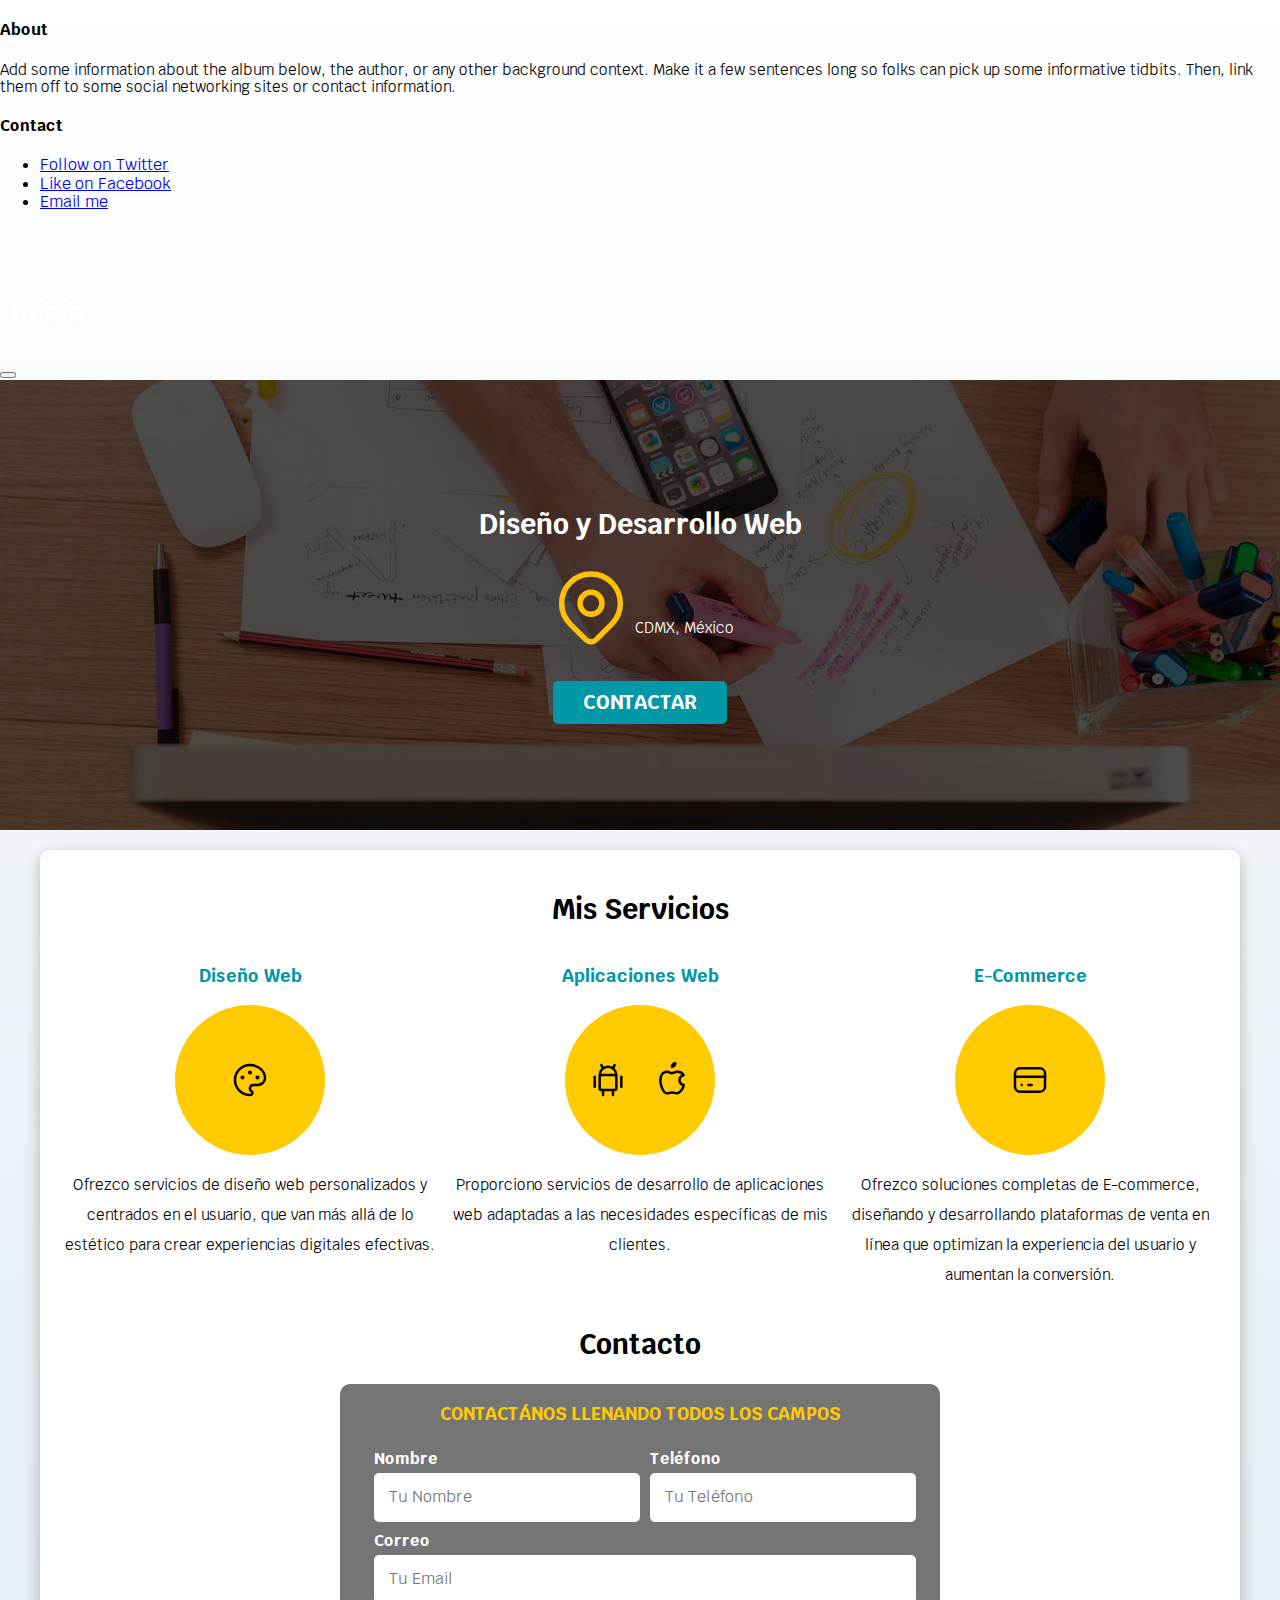
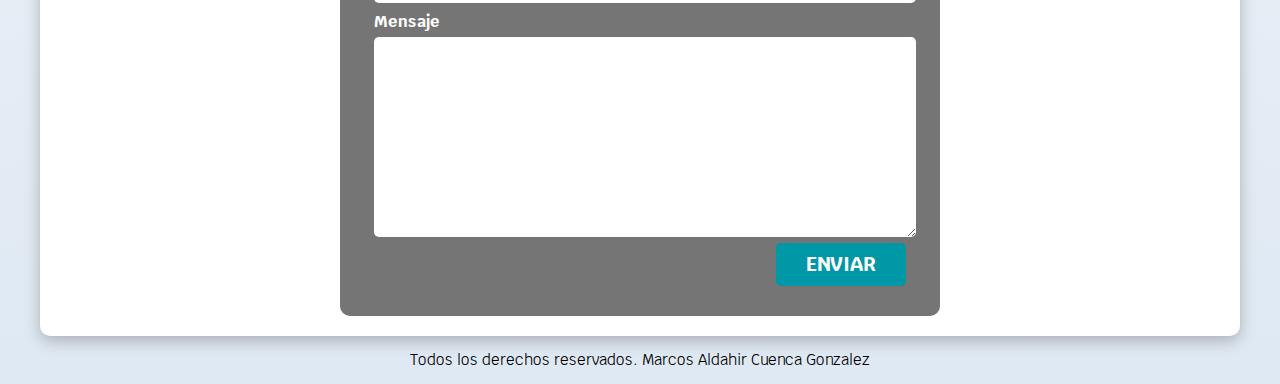
<file: index.html>
<!DOCTYPE html>
<html lang="es">
  <head>
    <meta charset="UTF-8" />
    <meta name="viewport" content="width=device-width, initial-scale=1.0" />
    <title>Portafolio Aldahir</title>
    <link rel="preload" href="css/normalize.css" as="style" />
    <link rel="stylesheet" href="css/normalize.css" />
    <link
      href="https://fonts.googleapis.com/css2?family=Krub:wght@400;700&display=swap"
      rel="stylesheet"
    />
    <link rel="preload" href="css/styles.css" as="style" />
    <link href="css/styles.css" rel="stylesheet" />

    <!--Bootstrap Link-->
    <link
      href="https://cdn.jsdelivr.net/npm/bootstrap@5.3.2/dist/css/bootstrap.min.css"
      rel="stylesheet"
      integrity="sha384-T3c6CoIi6uLrA9TneNEoa7RxnatzjcDSCmG1MXxSR1GAsXEV/Dwwykc2MPK8M2HN"
      crossorigin="anonymous"
    />
  </head>
  <body>
    <div id="header"></div>

    <!--Contenido Hero-->
    <section class="hero">
      <div class="contenido-hero">
        <h2>Diseño y Desarrollo Web</h2>
        <div class="ubicacion">
          <svg
            xmlns="http://www.w3.org/2000/svg"
            class="icon icon-tabler icon-tabler-map-pin"
            width="88"
            height="88"
            viewBox="0 0 24 24"
            stroke-width="1.5"
            stroke="#FFC107"
            fill="none"
            stroke-linecap="round"
            stroke-linejoin="round"
          >
            <path stroke="none" d="M0 0h24v24H0z" />
            <circle cx="12" cy="11" r="3" />
            <path
              d="M17.657 16.657L13.414 20.9a1.998 1.998 0 0 1 -2.827 0l-4.244-4.243a8 8 0 1 1 11.314 0z"
            />
          </svg>
          <p>CDMX, México</p>
        </div>
        <a class="boton" href="/pages/contacto.html">Contactar</a>
      </div>
      <!-- .contenido-hero -->
    </section>

    <main class="contenedor sombra">
      <h2>Mis Servicios</h2>

      <div class="servicios">
        <section class="servicio">
          <h3>Diseño Web</h3>
          <div class="iconos">
            <svg
              xmlns="http://www.w3.org/2000/svg"
              class="icon icon-tabler icon-tabler-palette"
              width="40"
              height="40"
              viewBox="0 0 24 24"
              stroke-width="1.5"
              stroke="#000000"
              fill="none"
              stroke-linecap="round"
              stroke-linejoin="round"
            >
              <path stroke="none" d="M0 0h24v24H0z" />
              <path
                d="M12 21a9 9 0 1 1 0 -18a9 8 0 0 1 9 8a4.5 4 0 0 1 -4.5 4h-2.5a2 2 0 0 0 -1 3.75a1.3 1.3 0 0 1 -1 2.25"
              />
              <circle cx="7.5" cy="10.5" r=".5" fill="currentColor" />
              <circle cx="12" cy="7.5" r=".5" fill="currentColor" />
              <circle cx="16.5" cy="10.5" r=".5" fill="currentColor" />
            </svg>
          </div>
          <p>
            Ofrezco servicios de diseño web personalizados y centrados en el
            usuario, que van más allá de lo estético para crear experiencias
            digitales efectivas.
          </p>
        </section>

        <section class="servicio">
          <h3>Aplicaciones Web</h3>
          <div class="iconos">
            <svg
              xmlns="http://www.w3.org/2000/svg"
              class="icon icon-tabler icon-tabler-brand-android"
              width="40"
              height="40"
              viewBox="0 0 24 24"
              stroke-width="1.5"
              stroke="#000000"
              fill="none"
              stroke-linecap="round"
              stroke-linejoin="round"
            >
              <path stroke="none" d="M0 0h24v24H0z" />
              <line x1="4" y1="10" x2="4" y2="16" />
              <line x1="20" y1="10" x2="20" y2="16" />
              <path
                d="M7 9h10v8a1 1 0 0 1 -1 1h-8a1 1 0 0 1 -1 -1v-8a5 5 0 0 1 10 0"
              />
              <line x1="8" y1="3" x2="9" y2="5" />
              <line x1="16" y1="3" x2="15" y2="5" />
              <line x1="9" y1="18" x2="9" y2="21" />
              <line x1="15" y1="18" x2="15" y2="21" />
            </svg>

            <svg
              xmlns="http://www.w3.org/2000/svg"
              class="icon icon-tabler icon-tabler-brand-apple"
              width="40"
              height="40"
              viewBox="0 0 24 24"
              stroke-width="1.5"
              stroke="#000000"
              fill="none"
              stroke-linecap="round"
              stroke-linejoin="round"
            >
              <path stroke="none" d="M0 0h24v24H0z" />
              <path
                d="M9 7c-3 0-4 3-4 5.5 0 3 2 7.5 4 7.5 1.088-.046 1.679-.5 3-.5 1.312 0 1.5.5 3 .5s4-3 4-5c-.028-.01-2.472-.403-2.5-3-.019-2.17 2.416-2.954 2.5-3-1.023-1.492-2.951-1.963-3.5-2-1.433-.111-2.83 1-3.5 1-.68 0-1.9-1-3-1z"
              />
              <path d="M12 4a2 2 0 0 0 2 -2a2 2 0 0 0 -2 2" />
            </svg>
          </div>
          <p>
            Proporciono servicios de desarrollo de aplicaciones web adaptadas a
            las necesidades específicas de mis clientes.
          </p>
        </section>

        <section class="servicio">
          <h3>E-Commerce</h3>
          <div class="iconos">
            <svg
              xmlns="http://www.w3.org/2000/svg"
              class="icon icon-tabler icon-tabler-credit-card"
              width="40"
              height="40"
              viewBox="0 0 24 24"
              stroke-width="1.5"
              stroke="#000000"
              fill="none"
              stroke-linecap="round"
              stroke-linejoin="round"
            >
              <path stroke="none" d="M0 0h24v24H0z" />
              <rect x="3" y="5" width="18" height="14" rx="3" />
              <line x1="3" y1="10" x2="21" y2="10" />
              <line x1="7" y1="15" x2="7.01" y2="15" />
              <line x1="11" y1="15" x2="13" y2="15" />
            </svg>
          </div>
          <p>
            Ofrezco soluciones completas de E-commerce, diseñando y
            desarrollando plataformas de venta en línea que optimizan la
            experiencia del usuario y aumentan la conversión.
          </p>
        </section>
      </div>
      <!--.servicios-->

      <section>
        <h2>Contacto</h2>

        <form class="formulario">
          <fieldset>
            <legend>Contactános llenando todos los campos</legend>

            <div class="contenedor-campos">
              <div class="campo">
                <label>Nombre</label>
                <input class="input-text" type="text" placeholder="Tu Nombre" />
              </div>

              <div class="campo">
                <label>Teléfono</label>
                <input
                  class="input-text"
                  type="tel"
                  placeholder="Tu Teléfono"
                />
              </div>

              <div class="campo">
                <label>Correo</label>
                <input class="input-text" type="email" placeholder="Tu Email" />
              </div>

              <div class="campo">
                <label>Mensaje</label>
                <textarea class="input-text"></textarea>
              </div>
            </div>
            <!-- .contenedor-campos -->

            <div class="alinear-derecha flex">
              <input class="boton w-sm-100" type="submit" value="Enviar" />
            </div>
          </fieldset>
        </form>
      </section>
    </main>

    <!--Footer-->
    <footer class="footer">
      <p>Todos los derechos reservados. Marcos Aldahir Cuenca Gonzalez</p>
    </footer>

    <!--Scripts-->
    <script src="https://code.jquery.com/jquery-3.6.4.min.js"></script>
    <script
      src="https://cdn.jsdelivr.net/npm/bootstrap@5.3.2/dist/js/bootstrap.bundle.min.js"
      integrity="sha384-C6RzsynM9kWDrMNeT87bh95OGNyZPhcTNXj1NW7RuBCsyN/o0jlpcV8Qyq46cDfL"
      crossorigin="anonymous"
    ></script>
    <script src="js/imports.js"></script>
  </body>
</html>
</file>
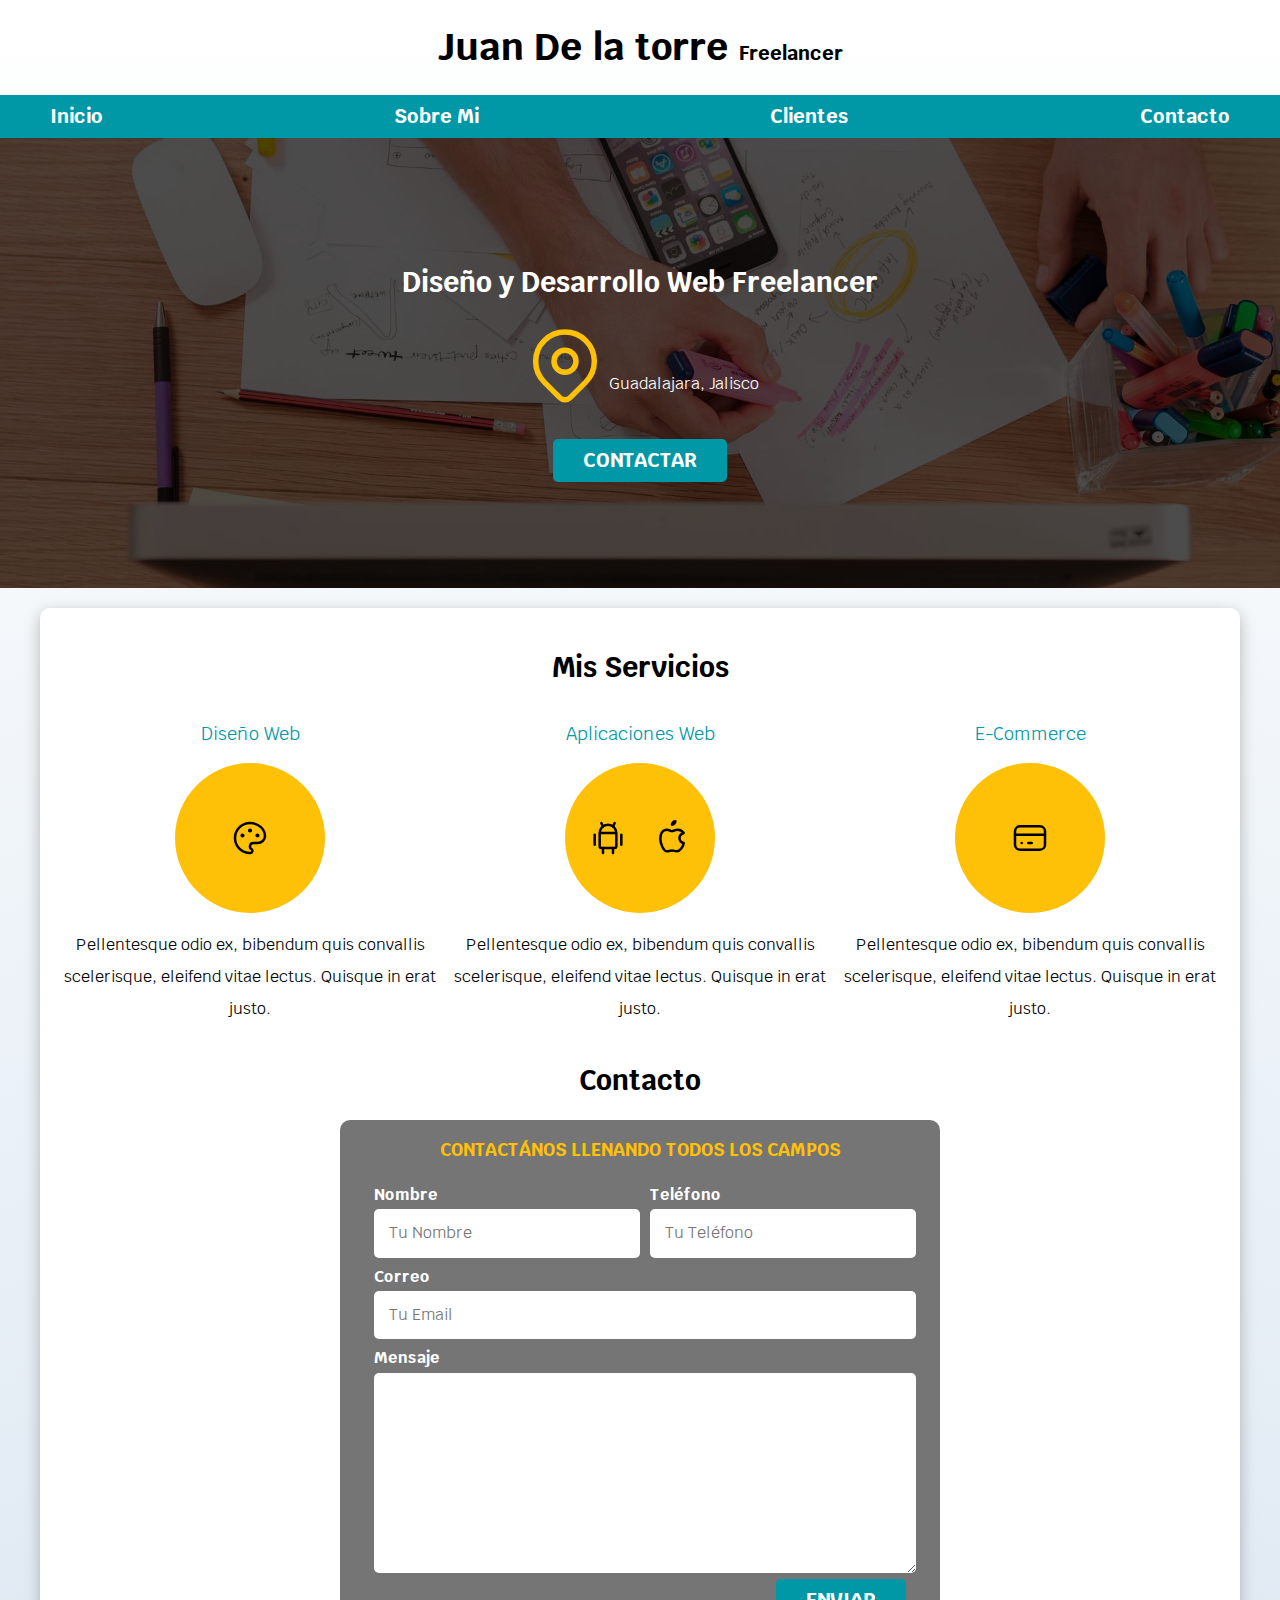
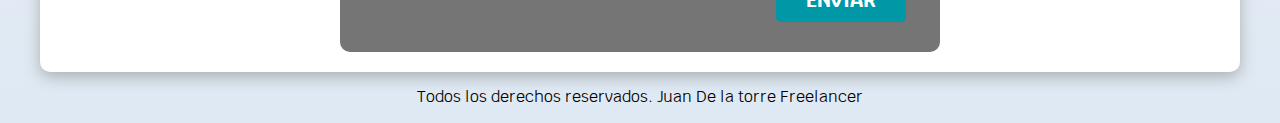
<file: Portafolio/index.html>
<!DOCTYPE html>
<html lang="en">
<head>
    <meta charset="UTF-8">
    <meta name="viewport" content="width=device-width, initial-scale=1.0">
    <title>Diseñador Freelancer</title>
    <link rel="preload" href="css/normalize.css" as="style">
    <link rel="stylesheet" href="css/normalize.css">
    <link href="https://fonts.googleapis.com/css2?family=Krub:wght@400;700&display=swap" rel="stylesheet">
    <link rel="preload" href="css/styles.css" as="style">
    <link href="css/styles.css" rel="stylesheet">
</head>
<body>
    <header>
        <h1 class="titulo">Juan De la torre <span>Freelancer</span></h1>
    </header>

    <div class="nav-bg">
        <nav class="navegacion-principal contenedor">
            <a href="#">Inicio</a>
            <a href="#">Sobre Mi</a>
            <a href="#">Clientes</a>
            <a href="#">Contacto</a>
        </nav>
    </div>
    
    <section class="hero">
        <div class="contenido-hero">
            <h2>Diseño y Desarrollo Web <span> Freelancer</span></h2> 
            <div class="ubicacion">
                <svg xmlns="http://www.w3.org/2000/svg" class="icon icon-tabler icon-tabler-map-pin" width="88" height="88" viewBox="0 0 24 24" stroke-width="1.5" stroke="#FFC107" fill="none" stroke-linecap="round" stroke-linejoin="round">
                    <path stroke="none" d="M0 0h24v24H0z"/>
                    <circle cx="12" cy="11" r="3" />
                    <path d="M17.657 16.657L13.414 20.9a1.998 1.998 0 0 1 -2.827 0l-4.244-4.243a8 8 0 1 1 11.314 0z" />
                </svg>
                <p>Guadalajara, Jalisco</p>
            </div>
            <a class="boton" href="#">Contactar</a>
        </div> <!-- .contenido-hero --> 
    </section>
    
    <main class="contenedor sombra">
        <h2>Mis Servicios</h2>

        <div class="servicios">
            <section class="servicio">
                <h3>Diseño Web</h3>
                <div class="iconos">
                    <svg xmlns="http://www.w3.org/2000/svg" class="icon icon-tabler icon-tabler-palette" width="40" height="40" viewBox="0 0 24 24" stroke-width="1.5" stroke="#000000" fill="none" stroke-linecap="round" stroke-linejoin="round">
                        <path stroke="none" d="M0 0h24v24H0z"/>
                        <path d="M12 21a9 9 0 1 1 0 -18a9 8 0 0 1 9 8a4.5 4 0 0 1 -4.5 4h-2.5a2 2 0 0 0 -1 3.75a1.3 1.3 0 0 1 -1 2.25" />
                        <circle cx="7.5" cy="10.5" r=".5" fill="currentColor" />
                        <circle cx="12" cy="7.5" r=".5" fill="currentColor" />
                        <circle cx="16.5" cy="10.5" r=".5" fill="currentColor" />
                    </svg>
                </div>
                <p> Pellentesque odio ex, bibendum quis convallis scelerisque, eleifend vitae lectus. Quisque in erat justo. </p>
            </section>
        
            <section class="servicio">
                <h3>Aplicaciones Web</h3>
                <div class="iconos">
                    <svg xmlns="http://www.w3.org/2000/svg" class="icon icon-tabler icon-tabler-brand-android" width="40" height="40" viewBox="0 0 24 24" stroke-width="1.5" stroke="#000000" fill="none" stroke-linecap="round" stroke-linejoin="round">
                        <path stroke="none" d="M0 0h24v24H0z"/>
                        <line x1="4" y1="10" x2="4" y2="16" />
                        <line x1="20" y1="10" x2="20" y2="16" />
                        <path d="M7 9h10v8a1 1 0 0 1 -1 1h-8a1 1 0 0 1 -1 -1v-8a5 5 0 0 1 10 0" />
                        <line x1="8" y1="3" x2="9" y2="5" />
                        <line x1="16" y1="3" x2="15" y2="5" />
                        <line x1="9" y1="18" x2="9" y2="21" />
                        <line x1="15" y1="18" x2="15" y2="21" />
                    </svg>

                    <svg xmlns="http://www.w3.org/2000/svg" class="icon icon-tabler icon-tabler-brand-apple" width="40" height="40" viewBox="0 0 24 24" stroke-width="1.5" stroke="#000000" fill="none" stroke-linecap="round" stroke-linejoin="round">
                        <path stroke="none" d="M0 0h24v24H0z"/>
                        <path d="M9 7c-3 0-4 3-4 5.5 0 3 2 7.5 4 7.5 1.088-.046 1.679-.5 3-.5 1.312 0 1.5.5 3 .5s4-3 4-5c-.028-.01-2.472-.403-2.5-3-.019-2.17 2.416-2.954 2.5-3-1.023-1.492-2.951-1.963-3.5-2-1.433-.111-2.83 1-3.5 1-.68 0-1.9-1-3-1z" />
                        <path d="M12 4a2 2 0 0 0 2 -2a2 2 0 0 0 -2 2" />
                    </svg>
                </div>
                <p> Pellentesque odio ex, bibendum quis convallis scelerisque, eleifend vitae lectus. Quisque in erat justo. </p>
            </section>

            <section class="servicio">
                <h3>E-Commerce</h3>
                <div class="iconos">
                    <svg xmlns="http://www.w3.org/2000/svg" class="icon icon-tabler icon-tabler-credit-card" width="40" height="40" viewBox="0 0 24 24" stroke-width="1.5" stroke="#000000" fill="none" stroke-linecap="round" stroke-linejoin="round">
                        <path stroke="none" d="M0 0h24v24H0z"/>
                        <rect x="3" y="5" width="18" height="14" rx="3" />
                        <line x1="3" y1="10" x2="21" y2="10" />
                        <line x1="7" y1="15" x2="7.01" y2="15" />
                        <line x1="11" y1="15" x2="13" y2="15" />
                    </svg>
                </div>
                <p> Pellentesque odio ex, bibendum quis convallis scelerisque, eleifend vitae lectus. Quisque in erat justo. </p>
            </section>
        </div> <!--.servicios-->
    
        <section>
            <h2>Contacto</h2>

            <form class="formulario">
                <fieldset>
                    <legend>Contactános llenando todos los campos</legend>

                    <div class="contenedor-campos">
                        <div class="campo">
                            <label>Nombre</label>
                            <input class="input-text" type="text" placeholder="Tu Nombre">
                        </div>

                        <div class="campo">
                            <label>Teléfono</label>
                            <input class="input-text" type="tel" placeholder="Tu Teléfono">
                        </div>

                        <div class="campo">
                            <label>Correo</label>
                            <input class="input-text" type="email" placeholder="Tu Email">
                        </div>
                
                        <div class="campo">
                            <label>Mensaje</label>
                            <textarea class="input-text"></textarea>
                        </div>
                    </div> <!-- .contenedor-campos -->

                    <div class="alinear-derecha flex">
                        <input class="boton w-sm-100" type="submit" value="Enviar">
                    </div>
                </fieldset>
            </form>
        </section>

    </main>
    
    <footer class="footer">
        <p>Todos los derechos reservados. Juan De la torre Freelancer</p>
    </footer>



</body>
</html>
</file>
<file: css/styles.css>
:root {
    --blanco: #ffffff;
    --oscuro: #072448;
    --primario: #ffcb00;
    --secundario: #0097A7;
    --gris: #757575;
    --grisClaro: #DFE9F3;
}
/*  Globales **/
html {
    font-size: 62.5%;
    box-sizing: border-box; /* Hack para Box Model **/
    scroll-snap-type: y mandatory;
}
/** Scroll Snap
.servicios,
.navegacion-principal,
 .formulario {
    scroll-snap-align: center;
    scroll-snap-stop: always;
} **/

*, *:before, *:after {
    box-sizing: inherit;
}
body {
    font-size: 16px; /* 1rem = 10px */
    font-family: 'Krub', sans-serif;
    background-image: linear-gradient(to top, var(--grisClaro) 0%, var(--blanco) 100% );
}
.contenedor {
    max-width: 120rem;
    margin: 0 auto;
}
.boton {
    background-color: var(--secundario);
    color: var(--blanco);
    padding: 1rem 3rem;
    margin-top: 3rem;
    font-size: 2rem;
    text-decoration: none;
    text-transform: uppercase;
    font-weight: bold;
    border-radius: .5rem;
    width: 90%;
    text-align: center;
    border: none;
}
@media (min-width: 768px) {
    .boton {
        width: auto;
    }
}
.boton:hover {
    cursor: pointer;
}

.sombra {
    box-shadow: 0px 5px 15px 0px rgba(112,112,112,0.48);
    background-color: var(--blanco);
    padding: 2rem;
    border-radius: 1rem;
}

/* Tipografia */
h1 {
    font-size: 3.8rem;
}
h2 {
    font-size: 2.8rem;
}
h3 {
    font-size: 1.8rem;
}
h1,h2,h3 {
    text-align: center;
}

p{
    font-size: 1.5rem;
}

/* Titulos */
.titulo span {
    font-size: 2rem;
}

/** Utilidades **/
.w-sm-100 {
    width: 100%;
}
@media (min-width: 768px) {
    .w-sm-100 {
        width: auto;
    }
}
.flex {
    display: flex;
}
.alinear-derecha {
    justify-content: flex-end;
}

/* Navegacion Principal */
.nav-bg {
    background-color: var(--secundario);
}
.navegacion-principal {
    display: flex;
    flex-direction: column;
}
@media (min-width: 768px) {
    .navegacion-principal {
        flex-direction: row;
        justify-content: space-between;
    }
}

.navegacion-principal a {
    display: block;
    text-align: center;
    color: var(--blanco);
    text-decoration: none;
    font-size: 2rem;
    font-weight: 700;
    padding: 1rem;
}
.navegacion-principal a:hover {
    background-color: var(--primario);
    color: var(--oscuro);
}

/* Hero */
.hero {
    background-image: url(../img/hero.jpg);
    background-repeat: no-repeat;
    background-size: cover;
    height: 450px;
    position: relative;
    margin-bottom: 2rem;
}
.contenido-hero {
    position: absolute;
   /**  background-color: rgba( 0,0,0, .7 ); Anterior **/
    background-color: rgb( 0 0 0 / 70% );
    width: 100%;
    height: 100%;

    display: flex;
    flex-direction: column;
    align-items: center;
    justify-content: center;

}
.contenido-hero h2, 
.contenido-hero p {
    color: var(--blanco);
}
.contenido-hero .ubicacion {
    display: flex;
    align-items: flex-end;
}



/** Servicios **/
@media (min-width: 768px) {
    .servicios {
        display: grid;
        grid-template-columns: repeat(3, 1fr);
        column-gap: 1rem;
    }
}

.servicio {
    display: flex;
    flex-direction: column;
    align-items: center;
}
.servicio h3 {
    color: var(--secundario);
    font-weight: bolder;
}
.servicio p {
    line-height: 2;
    text-align: center;
}
.servicio .iconos {
    height: 15rem;
    width: 15rem;
    background-color: var(--primario);
    border-radius: 50%;
    display: flex;
    justify-content: space-evenly;
    align-items: center;
}

/** Contacto **/
.formulario {
    background-color: var(--gris);
    width: min( 60rem, 100% ); /** Utilizar el valor más pequeño **/
    margin: 0 auto;
    padding: 2rem;
    border-radius: 1rem;
}

.formulario fieldset {
    border: none;
}
.formulario legend {
    text-align: center;
    font-size: 1.8rem;
    text-transform: uppercase;
    font-weight: 700;
    margin-bottom: 2rem;
    color: var(--primario);
}

@media (min-width: 768px) {
    .contenedor-campos {
        display: grid;
        grid-template-columns: 50% 50%;
        grid-template-rows: auto auto 20rem ;
        column-gap: 1rem;
    }

    .campo:nth-child(3),
    .campo:nth-child(4) {
        grid-column: 1 / 3;
    }
}
.campo {
    margin-bottom: 1rem;
}
.campo label {
    color: var(--blanco);
    font-weight: bold;
    margin-bottom: .5rem;
    display: block;
}
.campo textarea {
    height: 20rem;
}

.input-text {
    width: 100%;
    border: none;
    padding: 1.5rem;
    border-radius: .5rem;
}

/** Footer **/
.footer {
    text-align: center;
}
</file>
<file: Portafolio/css/styles.css>
:root {
    --blanco: #ffffff;
    --oscuro: #212121;
    --primario: #FFC107;
    --secundario: #0097A7;
    --gris: #757575;
    --grisClaro: #DFE9F3;
}
/*  Globales **/
html {
    font-size: 62.5%;
    box-sizing: border-box; /* Hack para Box Model **/
    scroll-snap-type: y mandatory;
}
/** Scroll Snap**/
.servicios,
.navegacion-principal,
.formulario {
    scroll-snap-align: center;
    scroll-snap-stop: always;
}

*, *:before, *:after {
    box-sizing: inherit;
}
body {
    font-size: 16px; /* 1rem = 10px */
    font-family: 'Krub', sans-serif;
    background-image: linear-gradient(to top, var(--grisClaro) 0%, var(--blanco) 100% );
}
.contenedor {
    max-width: 120rem;
    margin: 0 auto;
}
.boton {
    background-color: var(--secundario);
    color: var(--blanco);
    padding: 1rem 3rem;
    margin-top: 3rem;
    font-size: 2rem;
    text-decoration: none;
    text-transform: uppercase;
    font-weight: bold;
    border-radius: .5rem;
    width: 90%;
    text-align: center;
    border: none;
}
@media (min-width: 768px) {
    .boton {
        width: auto;
    }
}
.boton:hover {
    cursor: pointer;
}

.sombra {
    box-shadow: 0px 5px 15px 0px rgba(112,112,112,0.48);
    background-color: var(--blanco);
    padding: 2rem;
    border-radius: 1rem;
}

/* Tipografia */
h1 {
    font-size: 3.8rem;
}
h2 {
    font-size: 2.8rem;
}
h3 {
    font-size: 1.8rem;
}
h1,h2,h3 {
    text-align: center;
}


/* Titulos */
.titulo span {
    font-size: 2rem;
}

/** Utilidades **/
.w-sm-100 {
    width: 100%;
}
@media (min-width: 768px) {
    .w-sm-100 {
        width: auto;
    }
}
.flex {
    display: flex;
}
.alinear-derecha {
    justify-content: flex-end;
}

/* Navegacion Principal */
.nav-bg {
    background-color: var(--secundario);
}
.navegacion-principal {
    display: flex;
    flex-direction: column;
}
@media (min-width: 768px) {
    .navegacion-principal {
        flex-direction: row;
        justify-content: space-between;
    }
}

.navegacion-principal a {
    display: block;
    text-align: center;
    color: var(--blanco);
    text-decoration: none;
    font-size: 2rem;
    font-weight: 700;
    padding: 1rem;
}
.navegacion-principal a:hover {
    background-color: var(--primario);
    color: var(--oscuro);
}

/* Hero */
.hero {
    background-image: url(../img/hero.jpg);
    background-repeat: no-repeat;
    background-size: cover;
    height: 450px;
    position: relative;
    margin-bottom: 2rem;
}
.contenido-hero {
    position: absolute;
    background-color: rgba( 0,0,0, .7 ); /** Anterior **/
    background-color: rgb( 0 0 0 / 70% );
    width: 100%;
    height: 100%;

    display: flex;
    flex-direction: column;
    align-items: center;
    justify-content: center;

}
.contenido-hero h2, 
.contenido-hero p {
    color: var(--blanco);
}
.contenido-hero .ubicacion {
    display: flex;
    align-items: flex-end;
}



/** Servicios **/
@media (min-width: 768px) {
    .servicios {
        display: grid;
        grid-template-columns: repeat(3, 1fr);
        column-gap: 1rem;
    }
}

.servicio {
    display: flex;
    flex-direction: column;
    align-items: center;
}
.servicio h3 {
    color: var(--secundario);
    font-weight: normal;
}
.servicio p {
    line-height: 2;
    text-align: center;
}
.servicio .iconos {
    height: 15rem;
    width: 15rem;
    background-color: var(--primario);
    border-radius: 50%;
    display: flex;
    justify-content: space-evenly;
    align-items: center;
}

/** Contacto **/
.formulario {
    background-color: var(--gris);
    width: min( 60rem, 100% ); /** Utilizar el valor más pequeño **/
    margin: 0 auto;
    padding: 2rem;
    border-radius: 1rem;
}

.formulario fieldset {
    border: none;
}
.formulario legend {
    text-align: center;
    font-size: 1.8rem;
    text-transform: uppercase;
    font-weight: 700;
    margin-bottom: 2rem;
    color: var(--primario);
}

@media (min-width: 768px) {
    .contenedor-campos {
        display: grid;
        grid-template-columns: 50% 50%;
        grid-template-rows: auto auto 20rem ;
        column-gap: 1rem;
    }

    .campo:nth-child(3),
    .campo:nth-child(4) {
        grid-column: 1 / 3;
    }
}
.campo {
    margin-bottom: 1rem;
}
.campo label {
    color: var(--blanco);
    font-weight: bold;
    margin-bottom: .5rem;
    display: block;
}
.campo textarea {
    height: 20rem;
}

.input-text {
    width: 100%;
    border: none;
    padding: 1.5rem;
    border-radius: .5rem;
}

/** Footer **/
.footer {
    text-align: center;
}
</file>
